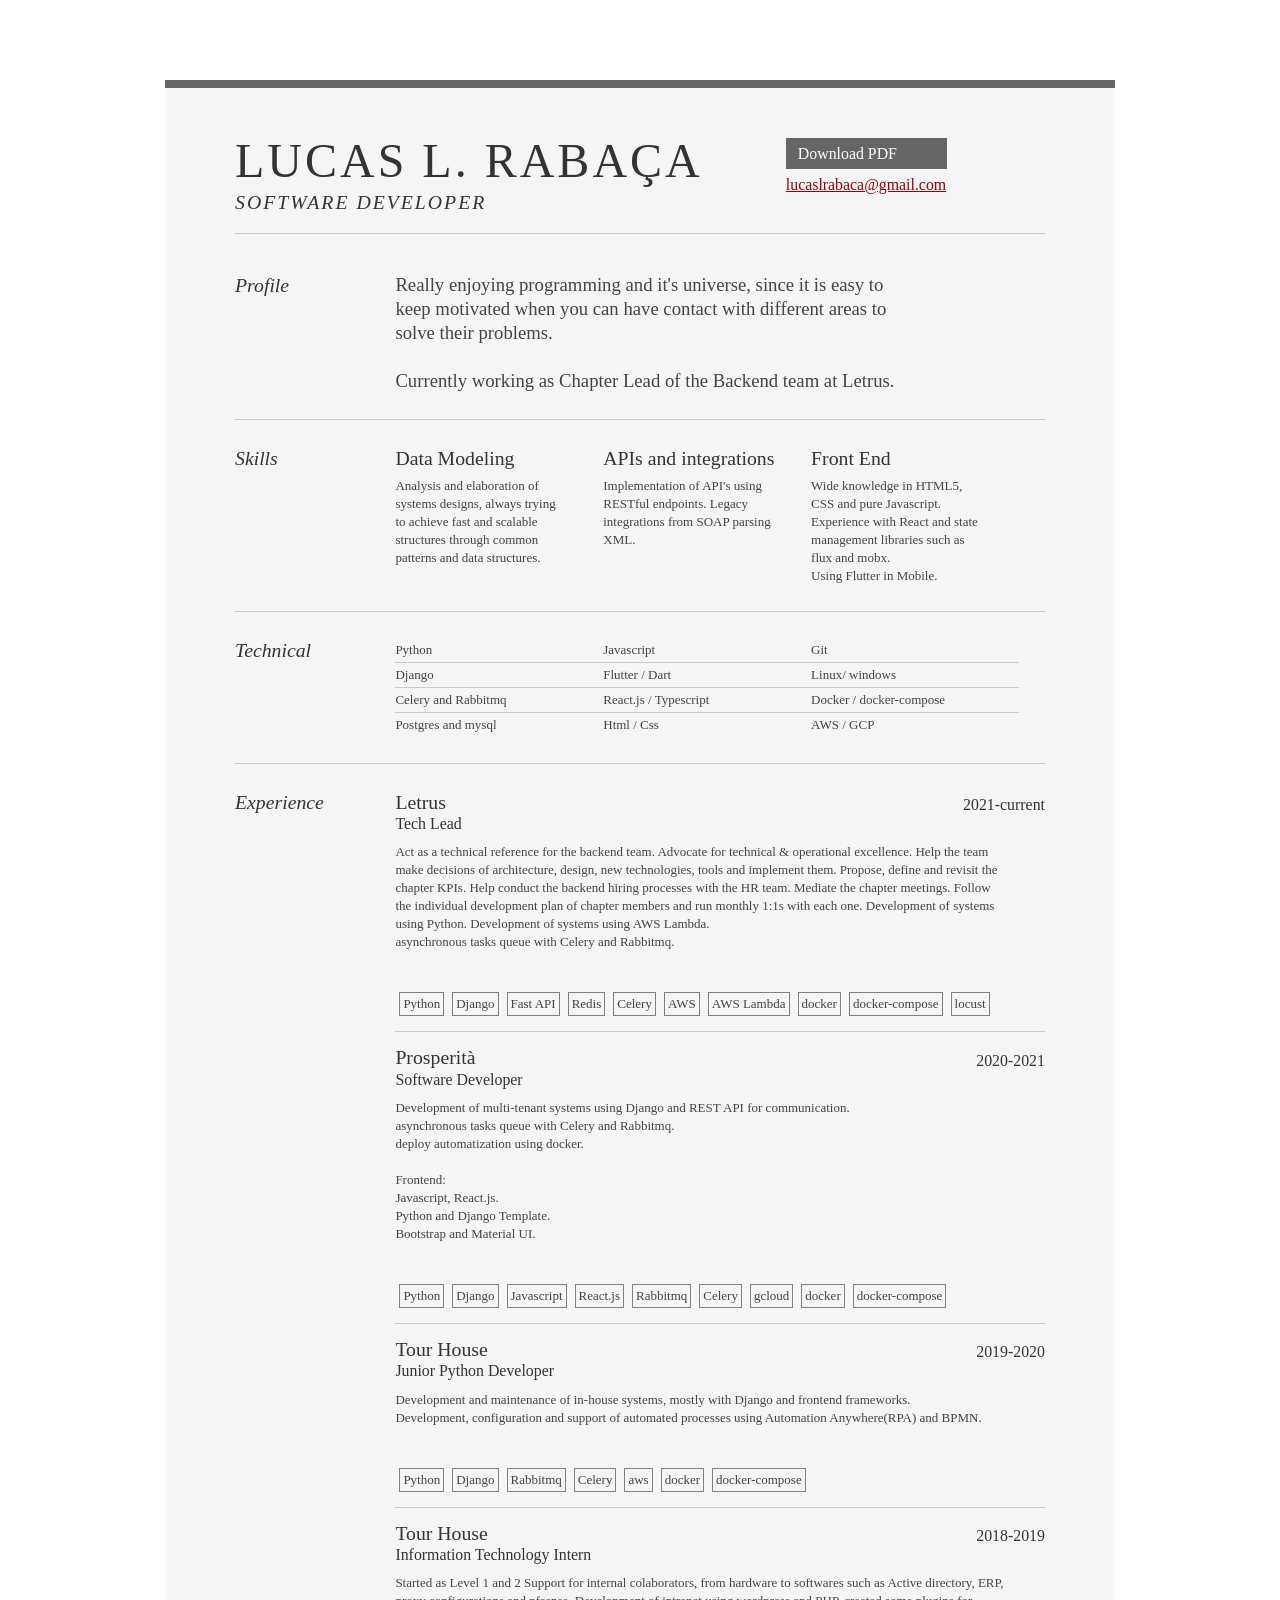
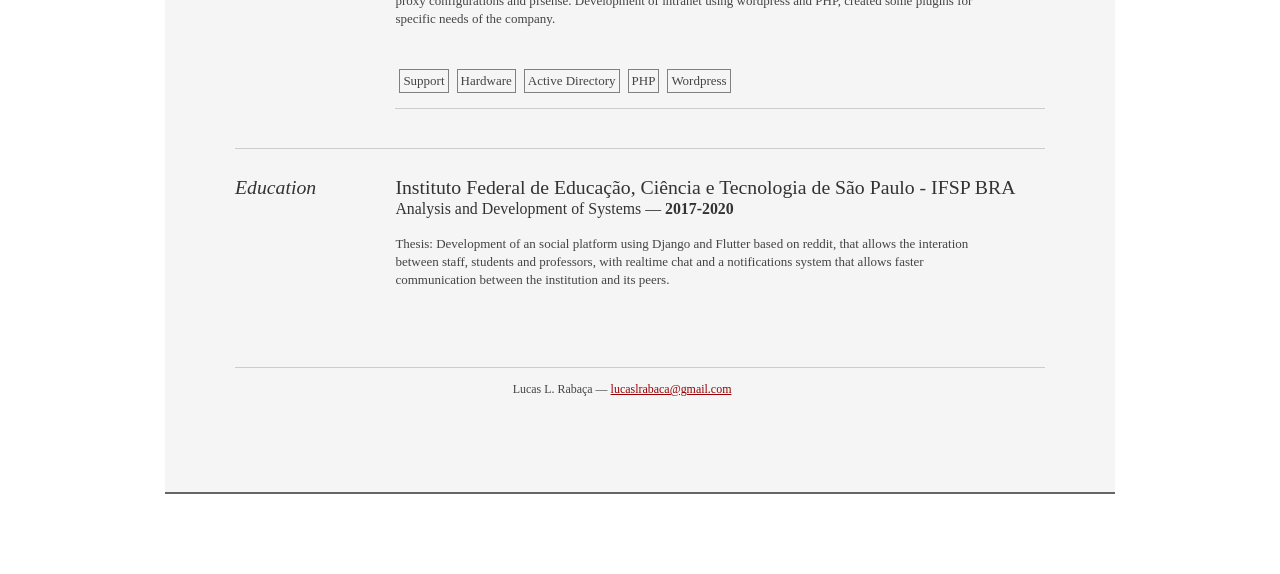
<file: index.html>
<!DOCTYPE html PUBLIC "-//W3C//DTD XHTML 1.0 Strict//EN" "http://www.w3.org/TR/xhtml1/DTD/xhtml1-strict.dtd">
<html>
<head>

	<title>Lucas L. Rabaça | Software Developer | lucaslrabaca@gmail.com</title>
	<meta http-equiv="content-type" content="text/html; charset=utf-8" />

	<meta name="keywords" content="" />
	<meta name="description" content="" />

	<link rel="stylesheet" type="text/css" href="reset-fonts-grids.css" media="all" /> 
	<link rel="stylesheet" type="text/css" href="index.css" media="all" />

</head>
<body>

<div id="doc2" class="yui-t7">
	<div id="inner">
	
		<div id="hd">
			<div class="yui-gc">
				<div class="yui-u first">
					<h1>Lucas L. Rabaça</h1>
					<h2>Software Developer</h2>
				</div>

				<div class="yui-u">
					<div class="contact-info">
						<h3><a id="pdf" href="#" onclick="window.print();">Download PDF</a></h3>
						<h3><a href="mailto:lucaslrabaca@gmail.com">lucaslrabaca@gmail.com</a></h3>
					</div><!--// .contact-info -->
				</div>
			</div><!--// .yui-gc -->
		</div><!--// hd -->

		<div id="bd">
			<div id="yui-main">
				<div class="yui-b">

					<div class="yui-gf">
						<div class="yui-u first">
							<h2>Profile</h2>
						</div>
						<div class="yui-u">
							<p class="enlarge">
								Really enjoying programming and it's universe, since it is easy to keep motivated when you can have
								contact with different areas to solve their problems.
								<br><br>
								Currently working as Chapter Lead of the Backend team at Letrus.
							</p>
						</div>
					</div><!--// .yui-gf -->

					<div class="yui-gf">
						<div class="yui-u first">
							<h2>Skills</h2>
						</div>
						<div class="yui-u">

								<div class="talent">
									<h2>Data Modeling</h2>
									<p>Analysis and elaboration of systems designs, always trying to achieve fast and scalable structures through common patterns and data structures.</p>
								</div>

								<div class="talent">
									<h2>APIs and integrations</h2>
									<p>Implementation of API's using RESTful endpoints. Legacy integrations from SOAP parsing XML.</p>
								</div>

								<div class="talent">
									<h2>Front End</h2>
									<p> Wide knowledge in HTML5, CSS and pure Javascript. Experience with React and state management libraries such as flux and mobx.<br> Using Flutter in Mobile.</p>
								</div>
						</div>
					</div><!--// .yui-gf -->

					<div class="yui-gf">
						<div class="yui-u first">
							<h2>Technical</h2>
						</div>
						<div class="yui-u">

							<ul class="talent">
								<li>Python</li>
								<li>Django</li>
								<li>Celery and Rabbitmq</li>
								<li class="last">Postgres and mysql</li>
							</ul>

							<ul class="talent">
								<li >Javascript</li>
								<li >Flutter / Dart </li>
								<li>React.js / Typescript</li>
								<li class="last">Html / Css</li>
							</ul>

							<ul class="talent">
								<li>Git</li>
								<li>Linux/ windows</li>
								<li>Docker / docker-compose</li>
								<li class="last"> AWS / GCP </li>
							</ul>
						</div>
					</div><!--// .yui-gf-->

					<div class="yui-gf">
	
						<div class="yui-u first">
							<h2>Experience</h2>
						</div><!--// .yui-u -->

						<div class="yui-u">

							<div class="job">
								<h2>Letrus</h2>
								<h3>Tech Lead</h3>
								<h4>2021-current</h4>
								<p>
									Act as a technical reference for the backend team.
									Advocate for technical & operational excellence.
									Help the team make decisions of architecture, design, new technologies, tools and implement them.
									Propose, define and revisit the chapter KPIs.
									Help conduct the backend hiring processes with the HR team.
									Mediate the chapter meetings.
									Follow the individual development plan of chapter members and run monthly 1:1s with each one.
									Development of systems using Python.
									Development of systems using AWS Lambda.
									<br>asynchronous tasks queue with Celery and Rabbitmq.
								</p>
								<div class="flex">
									<div class="skill-box">Python</div>
									<div class="skill-box">Django</div>
									<div class="skill-box">Fast API</div>
									<div class="skill-box">Redis</div>
									<div class="skill-box">Celery</div>
									<div class="skill-box">AWS</div>
									<div class="skill-box">AWS Lambda</div>
									<div class="skill-box">docker</div>
									<div class="skill-box">docker-compose</div>
									<div class="skill-box">locust</div>
								</div>
							</div>

							<div class="job">
								<h2>Prosperità</h2>
								<h3>Software Developer</h3>
								<h4>2020-2021</h4>
								<p>
									Development of multi-tenant systems using Django and REST API for communication.
									<br>asynchronous tasks queue with Celery and Rabbitmq.
									<br>deploy automatization using docker.
									<br>
									<br>Frontend:
									<br>Javascript, React.js.
									<br>Python and Django Template.
									<br>Bootstrap and Material UI.
								</p>
								<div class="flex">
									<div class="skill-box">Python</div>
									<div class="skill-box">Django</div>
									<div class="skill-box">Javascript</div>
									<div class="skill-box">React.js</div>
									<div class="skill-box">Rabbitmq</div>
									<div class="skill-box">Celery</div>
									<div class="skill-box">gcloud</div>
									<div class="skill-box">docker</div>
									<div class="skill-box">docker-compose</div>
								</div>
							</div>

							<div class="job">
								<h2>Tour House</h2>
								<h3>Junior Python Developer</h3>
								<h4>2019-2020</h4>
								<p>Development and maintenance of in-house systems, mostly with Django and frontend frameworks.<br>
									Development, configuration and support of automated processes using Automation Anywhere(RPA) and BPMN.</p>
								<div class="flex">
									<div class="skill-box">Python</div>
									<div class="skill-box">Django</div>
									<div class="skill-box">Rabbitmq</div>
									<div class="skill-box">Celery</div>
									<div class="skill-box">aws</div>
									<div class="skill-box">docker</div>
									<div class="skill-box">docker-compose</div>
								</div>
							</div>

							<div class="job">
								<h2>Tour House</h2>
								<h3>Information Technology Intern</h3>
								<h4>2018-2019</h4>
								<p>Started as Level 1 and 2 Support for internal colaborators, from hardware to softwares such as Active directory, ERP, proxy configurations and pfsense. Development of intranet using wordpress and PHP, created some plugins for specific needs of the company.</p>
								<div class="flex">
									<div class="skill-box">Support</div>
									<div class="skill-box">Hardware</div>
									<div class="skill-box">Active Directory</div>
									<div class="skill-box">PHP</div>
									<div class="skill-box">Wordpress</div>
								</div>
							</div>
						</div><!--// .yui-u -->
					</div><!--// .yui-gf -->


					<div class="yui-gf last">
						<div class="yui-u first">
							<h2>Education</h2>
						</div>
						<div class="yui-u">
							<h2>Instituto Federal de Educação, Ciência e Tecnologia de São Paulo - IFSP BRA</h2>
							<h3>Analysis and Development of Systems &mdash; <strong> 2017-2020</strong> </h3>
							<br>
							<p>Thesis: Development of an social platform using Django and Flutter based on reddit, that allows the interation between staff, students and professors, with realtime chat and a notifications system that allows faster communication between the institution and its peers.</p>
							<p></p>
						</div>
					</div><!--// .yui-gf -->


				</div><!--// .yui-b -->
			</div><!--// yui-main -->
		</div><!--// bd -->

		<div id="ft">
			<p>Lucas L. Rabaça &mdash; <a href="mailto:lucaslrabaca@gmail.com">lucaslrabaca@gmail.com</a></p>
		</div><!--// footer -->

	</div><!-- // inner -->


</div><!--// doc -->
</body>
</html>
</file>
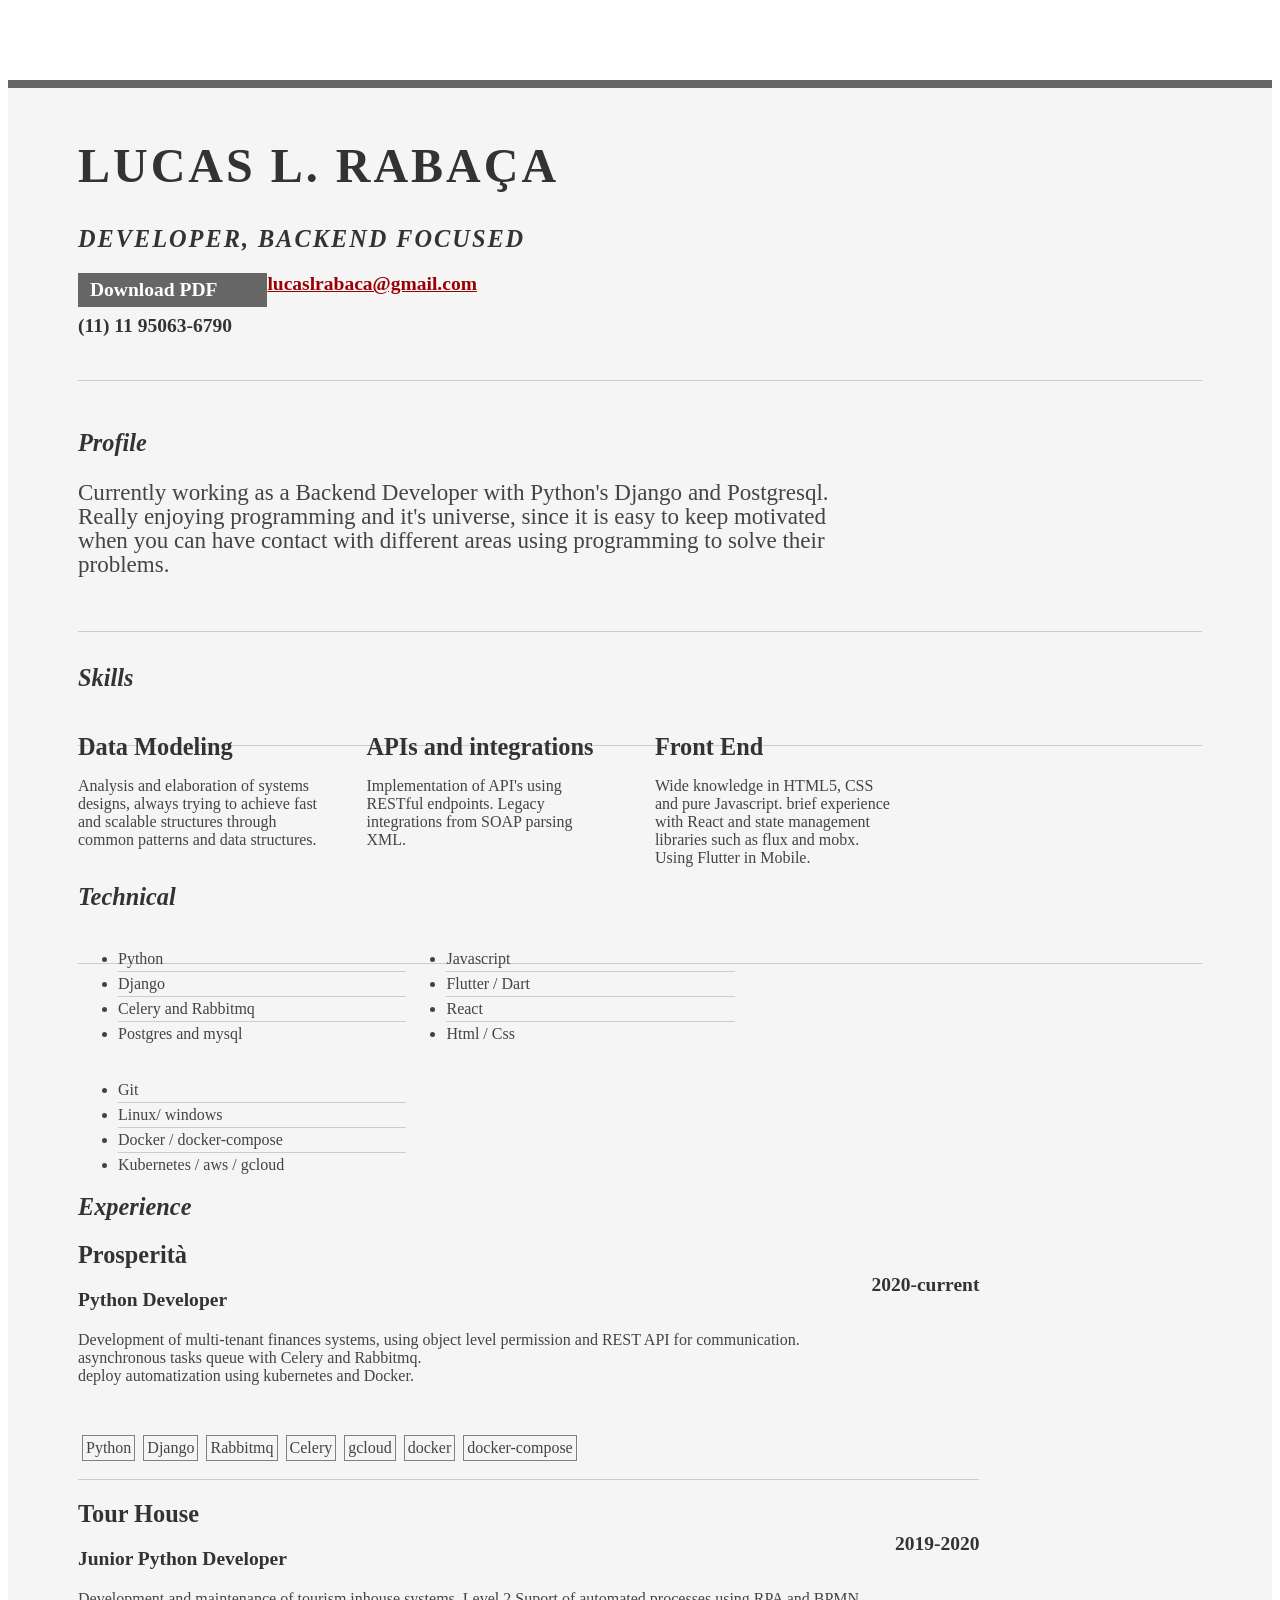
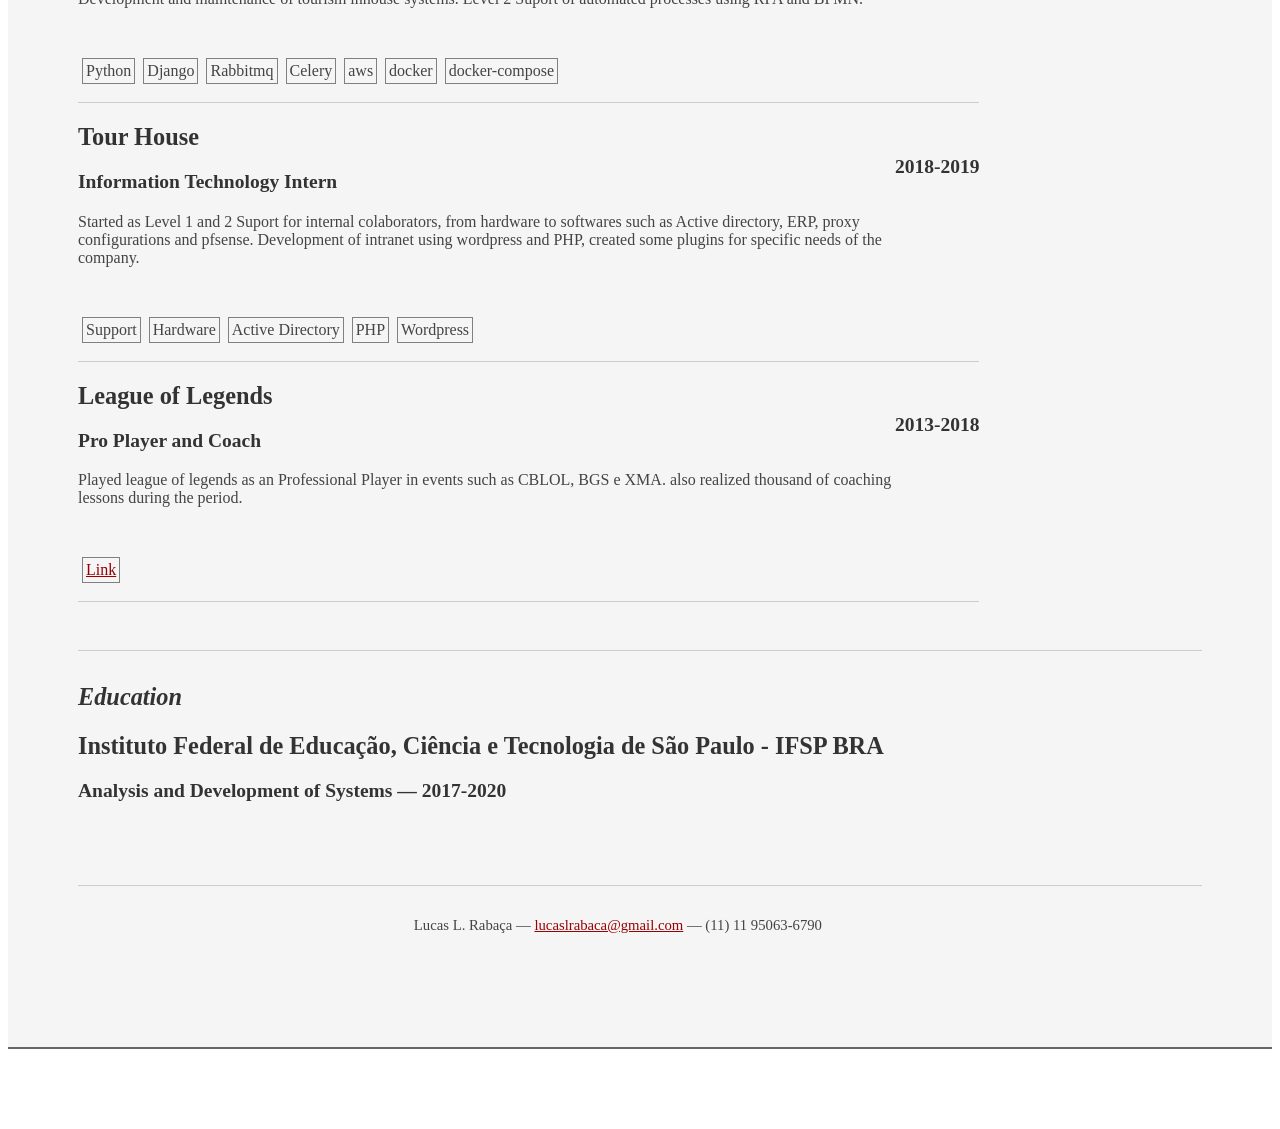
<file: srt-resume.html>
<!DOCTYPE html PUBLIC "-//W3C//DTD XHTML 1.0 Strict//EN" "http://www.w3.org/TR/xhtml1/DTD/xhtml1-strict.dtd">
<html>
<head>

	<title>Lucas L. Rabaça | Developer, Backend Focused | lucaslrabaca@gmail.com</title>
	<meta http-equiv="content-type" content="text/html; charset=utf-8" />

	<meta name="keywords" content="" />
	<meta name="description" content="" />

	<link rel="stylesheet" type="text/css" href="http://yui.yahooapis.com/2.7.0/build/reset-fonts-grids/reset-fonts-grids.css" media="all" /> 
	<link rel="stylesheet" type="text/css" href="resume.css" media="all" />

</head>
<body>

<div id="doc2" class="yui-t7">
	<div id="inner">
	
		<div id="hd">
			<div class="yui-gc">
				<div class="yui-u first">
					<h1>Lucas L. Rabaça</h1>
					<h2>Developer, Backend Focused</h2>
				</div>

				<div class="yui-u">
					<div class="contact-info">
						<h3><a id="pdf" href="#" onclick="window.print();">Download PDF</a></h3>
						<h3><a href="mailto:lucaslrabaca@gmail.com">lucaslrabaca@gmail.com</a></h3>
						<h3>(11) 11 95063-6790</h3>
					</div><!--// .contact-info -->
				</div>
			</div><!--// .yui-gc -->
		</div><!--// hd -->

		<div id="bd">
			<div id="yui-main">
				<div class="yui-b">

					<div class="yui-gf">
						<div class="yui-u first">
							<h2>Profile</h2>
						</div>
						<div class="yui-u">
							<p class="enlarge">
								Currently working as a Backend Developer with Python's Django and Postgresql.
Really enjoying programming and it's universe, since it is easy to keep motivated when you can have contact with different areas using programming to solve their problems.
							</p>
						</div>
					</div><!--// .yui-gf -->

					<div class="yui-gf">
						<div class="yui-u first">
							<h2>Skills</h2>
						</div>
						<div class="yui-u">

								<div class="talent">
									<h2>Data Modeling</h2>
									<p>Analysis and elaboration of systems designs, always trying to achieve fast and scalable structures through common patterns and data structures.</p>
								</div>

								<div class="talent">
									<h2>APIs and integrations</h2>
									<p>Implementation of API's using RESTful endpoints. Legacy integrations from SOAP parsing XML.</p>
								</div>

								<div class="talent">
									<h2>Front End</h2>
									<p> Wide knowledge in HTML5, CSS and pure Javascript. brief experience with React and state management libraries such as flux and mobx.<br> Using Flutter in Mobile.</p>
								</div>
						</div>
					</div><!--// .yui-gf -->

					<div class="yui-gf">
						<div class="yui-u first">
							<h2>Technical</h2>
						</div>
						<div class="yui-u">

							<ul class="talent">
								<li>Python</li>
								<li>Django</li>
								<li>Celery and Rabbitmq</li>
								<li class="last">Postgres and mysql</li>
							</ul>

							<ul class="talent">
								<li >Javascript</li>
								<li >Flutter / Dart </li>
								<li>React</li>
								<li class="last">Html / Css</li>
							</ul>

							<ul class="talent">
								<li>Git</li>
								<li>Linux/ windows</li>
								<li>Docker / docker-compose</li>
								<li class="last">Kubernetes / aws / gcloud</li>
							</ul>
						</div>
					</div><!--// .yui-gf-->

					<div class="yui-gf">
	
						<div class="yui-u first">
							<h2>Experience</h2>
						</div><!--// .yui-u -->

						<div class="yui-u">

							<div class="job">
								<h2>Prosperità</h2>
								<h3>Python Developer</h3>
								<h4>2020-current</h4>
								<p>
									Development of multi-tenant finances systems, using object level permission and REST API for communication.
									<br>asynchronous tasks queue with Celery and Rabbitmq.
									<br> deploy automatization using kubernetes and Docker.
								</p>
								<div class="flex">
									<div class="skill-box">Python</div>
									<div class="skill-box">Django</div>
									<div class="skill-box">Rabbitmq</div>
									<div class="skill-box">Celery</div>
									<div class="skill-box">gcloud</div>
									<div class="skill-box">docker</div>
									<div class="skill-box">docker-compose</div>
								</div>
							</div>

							<div class="job">
								<h2>Tour House</h2>
								<h3>Junior Python Developer</h3>
								<h4>2019-2020</h4>
								<p>Development and maintenance of tourism inhouse systems. Level 2 Suport of automated processes using RPA and BPMN.</p>
								<div class="flex">
									<div class="skill-box">Python</div>
									<div class="skill-box">Django</div>
									<div class="skill-box">Rabbitmq</div>
									<div class="skill-box">Celery</div>
									<div class="skill-box">aws</div>
									<div class="skill-box">docker</div>
									<div class="skill-box">docker-compose</div>
								</div>
							</div>

							<div class="job">
								<h2>Tour House</h2>
								<h3>Information Technology Intern</h3>
								<h4>2018-2019</h4>
								<p>Started as Level 1 and 2 Suport for internal colaborators, from hardware to softwares such as Active directory, ERP, proxy configurations and pfsense. Development of intranet using wordpress and PHP, created some plugins for specific needs of the company.</p>
								<div class="flex">
									<div class="skill-box">Support</div>
									<div class="skill-box">Hardware</div>
									<div class="skill-box">Active Directory</div>
									<div class="skill-box">PHP</div>
									<div class="skill-box">Wordpress</div>
								</div>
							</div>

							<div class="job">
								<h2>League of Legends</h2>
								<h3>Pro Player and Coach</h3>
								<h4>2013-2018</h4>
								<p>Played league of legends as an Professional Player in events such as CBLOL, BGS e XMA. also realized thousand of coaching lessons during the period.</p>
								<div class="flex">
									<div class="skill-box"><a target="_blank"  href="https://lol.gamepedia.com/Krow">Link</a></div>
								</div>
							</div>
						</div><!--// .yui-u -->
					</div><!--// .yui-gf -->


					<div class="yui-gf last">
						<div class="yui-u first">
							<h2>Education</h2>
						</div>
						<div class="yui-u">
							<h2>Instituto Federal de Educação, Ciência e Tecnologia de São Paulo - IFSP BRA</h2>
							<h3>Analysis and Development of Systems &mdash; <strong> 2017-2020</strong> </h3>
						</div>
					</div><!--// .yui-gf -->


				</div><!--// .yui-b -->
			</div><!--// yui-main -->
		</div><!--// bd -->

		<div id="ft">
			<p>Lucas L. Rabaça &mdash; <a href="mailto:lucaslrabaca@gmail.com">lucaslrabaca@gmail.com</a> &mdash; (11) 11 95063-6790</p>
		</div><!--// footer -->

	</div><!-- // inner -->


</div><!--// doc -->
</body>
</html>
</file>
<file: index.css>
/*
---------------------------------------------------------------------------------
	STRIPPED DOWN RESUME TEMPLATE
    html resume

    v0.9: 5/28/09

    design and code by: thingsthatarebrown.com 
                        (matt brown)
---------------------------------------------------------------------------------
*/


.msg { padding: 10px; background: #222; position: relative; }
.msg h1 { color: #fff;  }
.msg a { margin-left: 20px; background: #408814; color: white; padding: 4px 8px; text-decoration: none; }
.msg a:hover { background: #266400; }

/* //-- yui-grids style overrides -- */
body { font-family: Georgia; color: #444; }
#inner { padding: 10px 70px; margin: 80px auto; background: #f5f5f5; border: solid #666; border-width: 8px 0 2px 0; }
.yui-gf { margin-bottom: 2em; padding-bottom: 2em; border-bottom: 1px solid #ccc; }

/* //-- header, body, footer -- */
#hd { margin: 2.5em 0 3em 0; padding-bottom: 1.5em; border-bottom: 1px solid #ccc }
#hd h2 { text-transform: uppercase; letter-spacing: 2px; }
#bd, #ft { margin-bottom: 2em; }

/* //-- footer -- */
#ft { padding: 1em 0 5em 0; font-size: 92%; border-top: 1px solid #ccc; text-align: center; }
#ft p { margin-bottom: 0; text-align: center;   }

/* //-- core typography and style -- */
#hd h1 { font-size: 48px; text-transform: uppercase; letter-spacing: 3px; }
h2 { font-size: 152% }
h3, h4 { font-size: 122%; }
h1, h2, h3, h4 { color: #333; }
p { font-size: 100%; line-height: 18px; padding-right: 3em; }
a { color: #990003 }
a:hover { text-decoration: none; }
strong { font-weight: bold; }
li { line-height: 24px; border-bottom: 1px solid #ccc; }
p.enlarge { font-size: 144%; padding-right: 6.5em; line-height: 24px; }
p.enlarge span { color: #000 }
.contact-info { margin-top: 7px; }
.first h2 { font-style: italic; }
.last { border-bottom: 0 }


/* //-- section styles -- */

a#pdf { display: block; float: left; background: #666; color: white; padding: 6px 50px 6px 12px; margin-bottom: 6px; text-decoration: none;  }
a#pdf:hover { background: #222; }

.job { position: relative; margin-bottom: 1em; padding-bottom: 1em; border-bottom: 1px solid #ccc; }
.job h4 { position: absolute; top: 0.35em; right: 0 }
.job p { margin: 0.75em 0 3em 0; }

.last { border: none; }
.skills-list {  }
.skills-list ul { margin: 0; }
.skills-list li { margin: 3px 0; padding: 3px 0; }
.skills-list li span { font-size: 152%; display: block; margin-bottom: -2px; padding: 0 }
.talent { width: 32%; float: left }
.talent h2 { margin-bottom: 6px; }
.flex { display: flex; }
.skill-box { border: 1px solid grey; padding: 3px; margin: 2px 4px; text-align: center; }
#srt-ttab { margin-bottom: 100px; text-align: center;  }
#srt-ttab img.last { margin-top: 20px }

/* --// override to force 1/8th width grids -- */
.yui-gf .yui-u{width:80.2%;}
.yui-gf div.first{width:12.3%;}
</file>
<file: resume.css>
/*
---------------------------------------------------------------------------------
	STRIPPED DOWN RESUME TEMPLATE
    html resume

    v0.9: 5/28/09

    design and code by: thingsthatarebrown.com 
                        (matt brown)
---------------------------------------------------------------------------------
*/


.msg { padding: 10px; background: #222; position: relative; }
.msg h1 { color: #fff;  }
.msg a { margin-left: 20px; background: #408814; color: white; padding: 4px 8px; text-decoration: none; }
.msg a:hover { background: #266400; }

/* //-- yui-grids style overrides -- */
body { font-family: Georgia; color: #444; }
#inner { padding: 10px 70px; margin: 80px auto; background: #f5f5f5; border: solid #666; border-width: 8px 0 2px 0; }
.yui-gf { margin-bottom: 2em; padding-bottom: 2em; border-bottom: 1px solid #ccc; }

/* //-- header, body, footer -- */
#hd { margin: 2.5em 0 3em 0; padding-bottom: 1.5em; border-bottom: 1px solid #ccc }
#hd h2 { text-transform: uppercase; letter-spacing: 2px; }
#bd, #ft { margin-bottom: 2em; }

/* //-- footer -- */
#ft { padding: 1em 0 5em 0; font-size: 92%; border-top: 1px solid #ccc; text-align: center; }
#ft p { margin-bottom: 0; text-align: center;   }

/* //-- core typography and style -- */
#hd h1 { font-size: 48px; text-transform: uppercase; letter-spacing: 3px; }
h2 { font-size: 152% }
h3, h4 { font-size: 122%; }
h1, h2, h3, h4 { color: #333; }
p { font-size: 100%; line-height: 18px; padding-right: 3em; }
a { color: #990003 }
a:hover { text-decoration: none; }
strong { font-weight: bold; }
li { line-height: 24px; border-bottom: 1px solid #ccc; }
p.enlarge { font-size: 144%; padding-right: 6.5em; line-height: 24px; }
p.enlarge span { color: #000 }
.contact-info { margin-top: 7px; }
.first h2 { font-style: italic; }
.last { border-bottom: 0 }


/* //-- section styles -- */

a#pdf { display: block; float: left; background: #666; color: white; padding: 6px 50px 6px 12px; margin-bottom: 6px; text-decoration: none;  }
a#pdf:hover { background: #222; }

.job { position: relative; margin-bottom: 1em; padding-bottom: 1em; border-bottom: 1px solid #ccc; }
.job h4 { position: absolute; top: 0.35em; right: 0 }
.job p { margin: 0.75em 0 3em 0; }

.last { border: none; }
.skills-list {  }
.skills-list ul { margin: 0; }
.skills-list li { margin: 3px 0; padding: 3px 0; }
.skills-list li span { font-size: 152%; display: block; margin-bottom: -2px; padding: 0 }
.talent { width: 32%; float: left }
.talent h2 { margin-bottom: 6px; }
.flex { display: flex; }
.skill-box { border: 1px solid grey; padding: 3px; margin: 2px 4px; text-align: center; }
#srt-ttab { margin-bottom: 100px; text-align: center;  }
#srt-ttab img.last { margin-top: 20px }

/* --// override to force 1/8th width grids -- */
.yui-gf .yui-u{width:80.2%;}
.yui-gf div.first{width:12.3%;}
</file>
